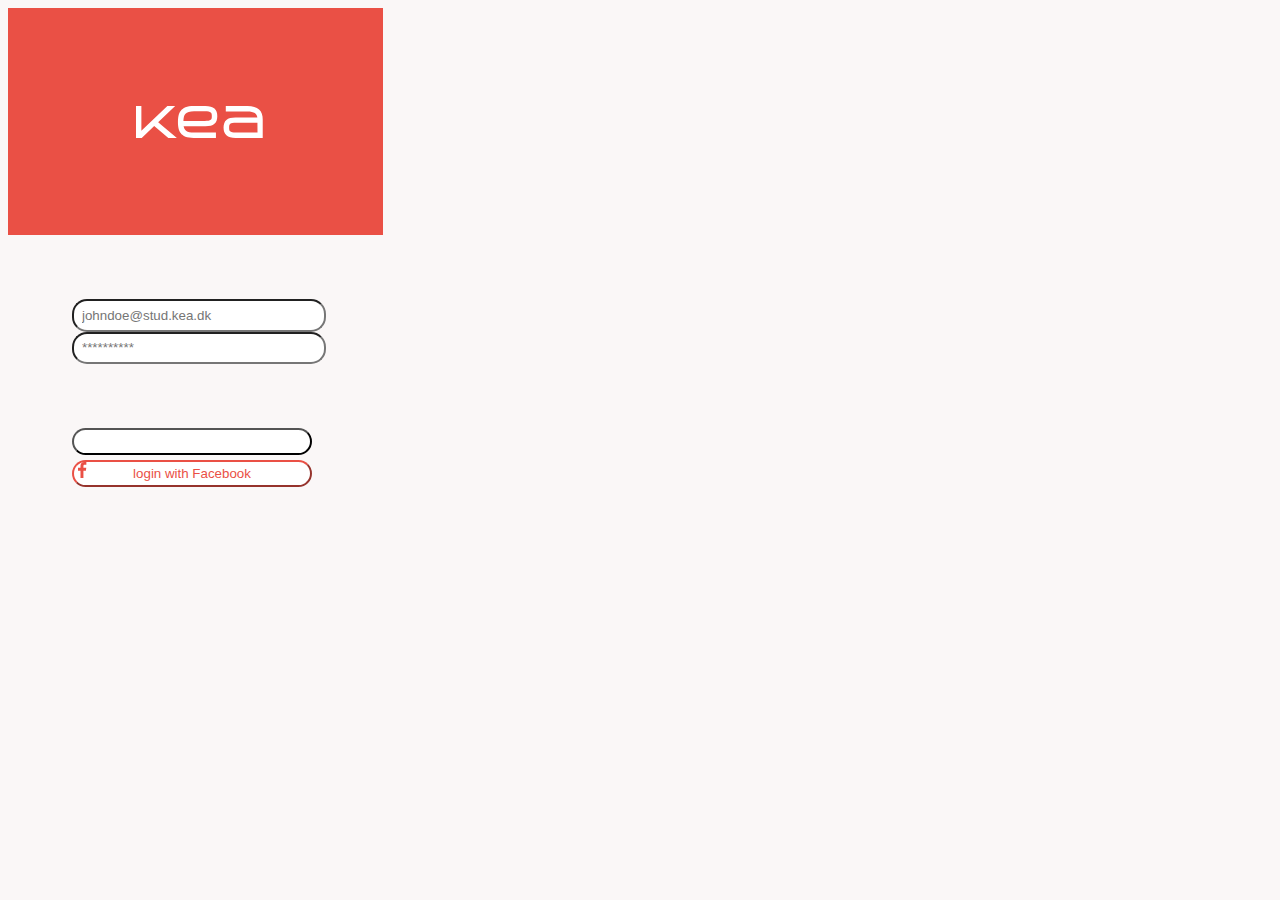
<file: index.html>
<!DOCTYPE html>
<html lang="da">

<head>
	<meta charset="utf-8">
	<meta name="viewport" content="width=device-width, initial-scale=1.0">
	<link rel="stylesheet" href="style.css">
	<title>login</title>
</head>

<body>
	<div id="header">

	</div>
	<div id="user">
		<form>
			<input type="text" placeholder="johndoe@stud.kea.dk" name="username"><br>
			<input type="password" placeholder="**********" name="password"><br>
		</form>
	</div>
	<div id="password">
		<form>
			<input class="continue" type="button" value="Continue"><br>
			<button class="login_facebook">login with Facebook</button>
		</form>
	</div>
</body></html>
</file>
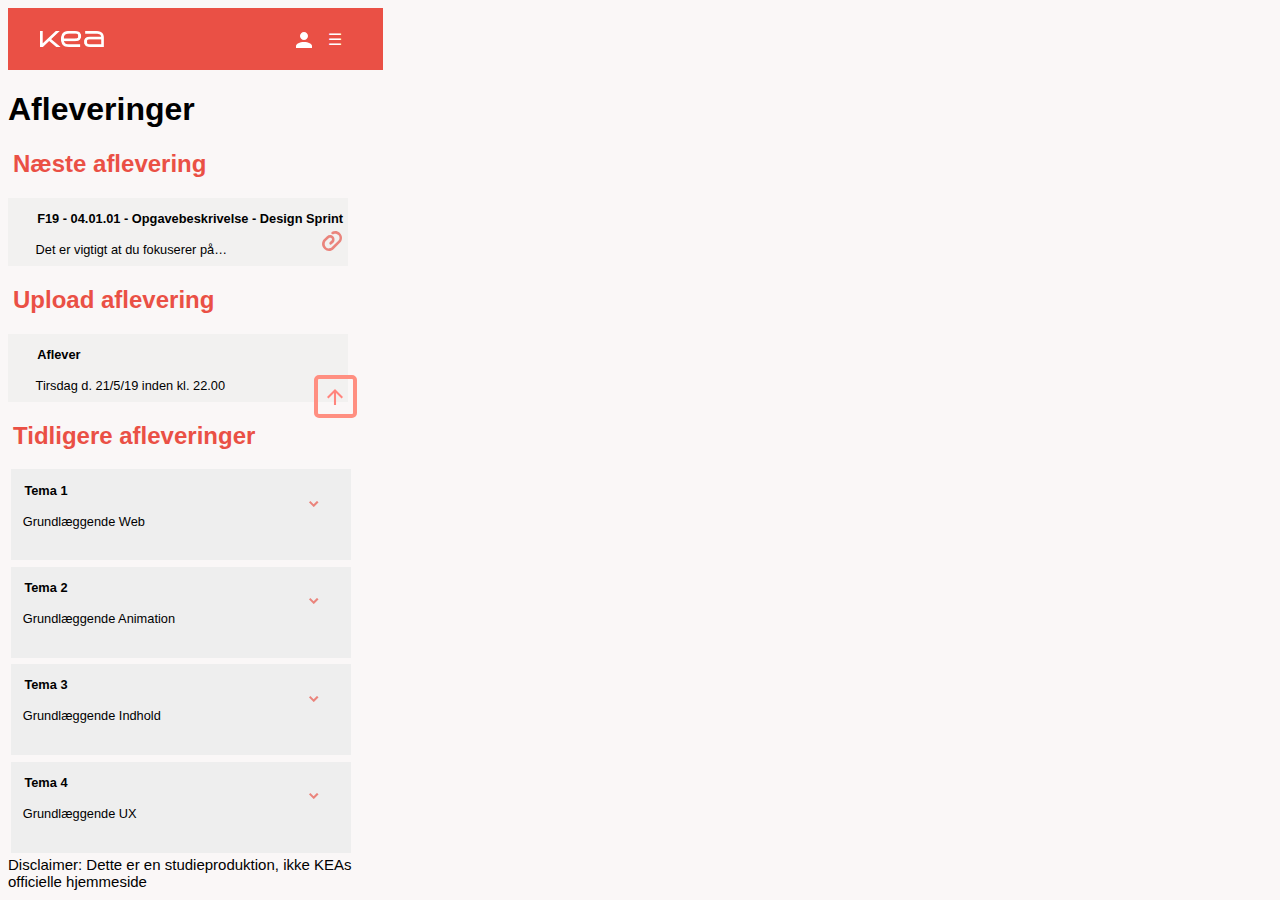
<file: aflevering.html>
<!DOCTYPE html>
<html lang="da">

<head>
	<meta charset="utf-8">
	<meta name="viewport" content="width=device-width, initial-scale=1.0">
	<meta name="robots" content="noindex">
	<link rel="stylesheet" href="style.css">
	<title>aflevering</title>
</head>

<body>
	<header>

		<nav>
			<img class="profil" src="img/Profile.png" alt="profil">
			<div id="menuknap">☰</div>


			<ul id="menu" class="hidden">
				<div id="header_logo"><img src="img/kea.png" alt="logo2"></div>
				<li><a href="landingpage.html">Hovedmenu</a></li>
				<li><a href="aktuelt.html">Aktuelt</a></li>

				<li> <a href="skema.html">Skema</a></li>
				<li> <a href="aflevering.html">Afleveringer</a></li>
				<li> <a href="materialer.html">Materialer</a></li>
				<li> <a href="chat.html">Chat</a></li>
				<li> <a href="indstillinger.html">Indstillinger</a></li>
				<li> <a href="index.html">Log ud</a></li>
			</ul>

		</nav>
	</header>
	<h1>Afleveringer</h1>
	<article>
		<h2>Næste aflevering</h2>
		<ul>

			<li>
				<h3>F19 - 04.01.01 - Opgavebeskrivelse - Design Sprint</h3>
				<p>Det er vigtigt at du fokuserer på…</p>
				<div class="deliver"><img src="img/attachment.png" alt="attach"></div>
			</li>
		</ul>
	</article>
	<article>
		<h2>Upload aflevering</h2>
		<ul>

			<li>
				<h3>Aflever</h3>
				<p>Tirsdag d. 21/5/19 inden kl. 22.00</p>
				<div class="upload"><img src="img/aflevering.png" alt="aflever"></div>
			</li>
		</ul>
	</article>
	<article>
		<h2>Tidligere afleveringer</h2>

		<div class="accordion">
			<h3>Tema 1</h3>
			<p>Grundlæggende Web</p>
			<div class="arrow"><img src="img/down.png" alt="down"></div>
		</div>


		<div class="panel">
			<div class="opgave">
				<h3>04.01.01 - Opgavebeskrivelse - Design Sprint</h3>
				<p>Dit filnavn</p>
			</div>
			<div class="deliver"><img src="img/attachment.png" alt="attach"></div>

			<div class="opgave">
				<h3>04.01.01 - Opgavebeskrivelse - Design Sprint</h3>
				<p>Dit filnavn</p>
			</div>
			<div class="deliver"><img src="img/attachment.png" alt="attach"></div>
			<div class="opgave">
				<h3>04.01.01 - Opgavebeskrivelse - Design Sprint</h3>
				<p>Dit filnavn</p>
			</div>
			<div class="deliver"><img src="img/attachment.png" alt="attach"></div>
		</div>
		<div class="accordion">
			<h3>Tema 2</h3>
			<p>Grundlæggende Animation</p>
			<div class="arrow"><img src="img/down.png" alt="down"></div>
		</div>
		<div class="panel">
			<p>Lorem ipsum...</p>
		</div>

		<div class="accordion">
			<h3>Tema 3</h3>
			<p>Grundlæggende Indhold</p>
			<div class="arrow"><img src="img/down.png" alt="down"></div>
		</div>
		<div class="panel">
			<p>Lorem ipsum...</p>
		</div>
		<div class="accordion">
			<h3>Tema 4</h3>
			<p>Grundlæggende UX</p>
			<div class="arrow"><img src="img/down.png" alt="down"></div>
		</div>
		<div class="panel">
			<p>Lorem ipsum...</p>
		</div>



	</article>
	<script src="script.js"></script>

</body>
<footer>Disclaimer: Dette er en studieproduktion, ikke KEAs officielle hjemmeside</footer></html>
</file>
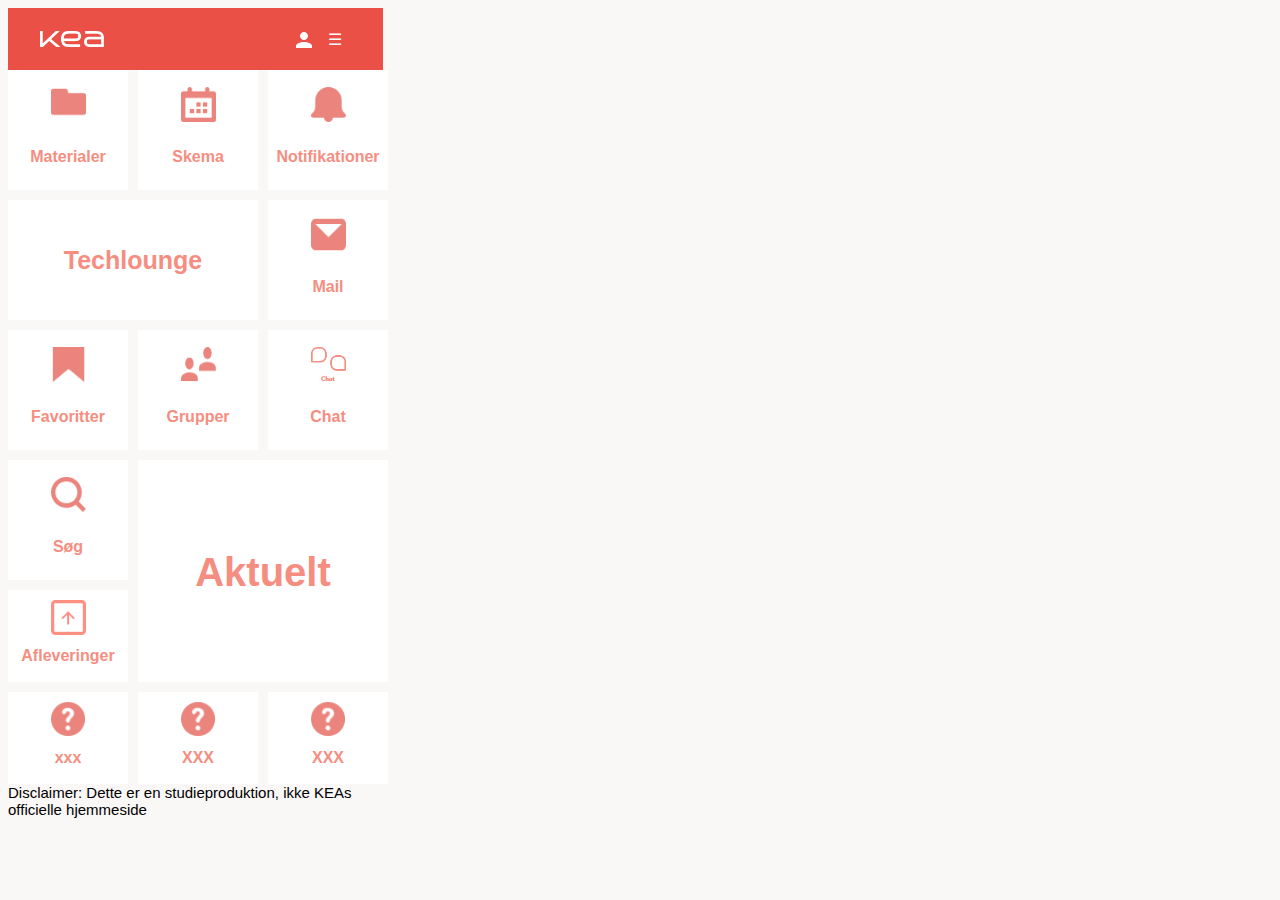
<file: landingpage.html>
<!DOCTYPE html>
<html lang="da">

<head>
	<meta charset="utf-8">
	<meta name="viewport" content="width=device-width, initial-scale=1.0">
	<meta name="robots" content="noindex">
	<link rel="stylesheet" href="style.css">
	<title>landing page</title>
</head>

<body>
	<header>

		<nav>
			<img class="profil" src="img/Profile.png" alt="profil">
			<div id="menuknap">☰</div>
			<ul id="menu" class="hidden">
			<div id="header_logo"><img src="img/kea.png" alt="logo2"></div>
				<li><a href="aktuelt.html">Aktuelt</a></li>
				<li> <a href="skema.html">Skema</a></li>
				<li> <a href="aflevering.html">Afleveringer</a></li>
				<li> <a href="materialer.html">Materialer</a></li>
				<li> <a href="chat.html">Chat</a></li>
				<li> <a href="indstillinger.html">Indstillinger</a></li>
				<li> <a href="index.html">Log ud</a></li>
			</ul>

		</nav>
	</header>
	<nav id="grid_nav">

		<div class="container">
			<div class="item item-1">
				<img class="grid" src="img/Folder.png" alt="materialer">

				<h4>Materialer</h4>
			</div>
			<div class="item item-2"><img class="grid" src="img/Calendar.png" alt="skema">
				<h4>Skema</h4>
			</div>
			<div class="item item-3"><img class="grid" src="img/Alert.png" alt="notifikationer">
				<h4>Notifikationer</h4>
			</div>
			<div class="item item-4">
				<p class="lead">Techlounge</p>
			</div>
			<div class="item item-5"><img class="grid" src="img/Messages.png" alt="mail">
				<h4>Mail</h4>
			</div>
			<div class="item item-6"><img class="grid" src="img/Bookmark.png" alt="favoritter">
				<h4>Favoritter</h4>
			</div>
			<div class="item item-7"><img class="grid" src="img/group.png" alt="gruppe">
				<h4>Grupper</h4>
			</div>
			<div class="item item-8"><img class="grid" src="img/chat.png" alt="chat">
				<h4>Chat</h4>
			</div>
			<div class="item item-9"><img class="grid" src="img/search.png" alt="soeg">
				<h4>Søg</h4>
			</div>
			<div class="item item-10">
				<p class="lead2">Aktuelt<p>
			</div>
			<a href="aflevering.html" class="item item-11"><img class="grid" src="img/aflevering.png" alt="aflevering">
				<h4>Afleveringer</h4>
			</a>
			<div class="item item-12"><img class="grid" src="img/unknown.png" alt="xxx">
				<h4>xxx</h4>
			</div>
			<div class="item item-13"><img class="grid" src="img/unknown.png" alt="xxx">
				<h4>XXX</h4>
			</div>
			<div class="item item-14"><img class="grid" src="img/unknown.png" alt="xxx">
				<h4>XXX</h4>
			</div>
		</div>
	</nav>
	<script src="script.js"></script>
</body>
<footer>Disclaimer: Dette er en studieproduktion, ikke KEAs officielle hjemmeside</footer>

</html>
</file>
<file: style.css>
/*----
1. other
2. Index
3. landing page
4. Aflevering
	- Accordion
	- Burger menu
--------*/



/* -----------
1.Other
-----------*/

body {
	background-color: #FAF7F7;
	height: 812px;
	width: 375px;
}


#header {
	height: 227px;
	width: 375px;
	background-color: #EA5045;
	background-image: url(img/kea.png);
	background-repeat: no-repeat;
	background-position: 8em;

}

.profil {
	position: relative;
	padding-left: 18em;
	top: 1.5em;
	background-repeat: no-repeat;
}


/* -----------
2.Index
-----------*/

input {
	background-color: white;
	border-radius: 15px;
	height: 2em;
	width: 18em;
	padding-left: 8px;
}

#user {
	position: relative;
	top: 4em;
	left: 4em;
}

#password {
	position: relative;
	top: 8em;
	left: 4em;
}

input[type=button] {
	color: white;


}


/*
.login {
	color: #EA5045;
}*/

input[type=placeholder] {
	position: relative;


}

#logo {
	position: relative;
	left: 1em;
	bottom: 1.5em;
}

.login_facebook {
	width: 18em;
	height: 2em;
	border-radius: 15px;
	border-color: #EA5045;
	background-color: white;
	background-image: url(img/facebook.png);
	background-repeat: no-repeat;
	color: #EA5045;
	margin-top: 5px;

}

.submit {
	width: 18em;
	height: 2em;
	border-radius: 15px;
	background-color: #EA5045;

}

.submit a {
	color: white;
}

/* -----------
3. Landing Page
-----------*/

body {
	background-color: #FAF7F7;
	height: 50.750em;
	width: 23.438em;
}

header {
	background-color: #EA5045;
	width: 375px;
	height: 3.875em;
	background-image: url(img/kea.png);
	background-repeat: no-repeat;
	background-size: 4em;
	background-position: 2em;
}

.container {
	display: grid;
	grid-template-columns: 120px 120px 120px;
	grid-template-rows: 120px 120px 120px 120px;
	grid-gap: 10px;
}

.item {
	background-color: white;
	display: grid;
	justify-items: center;
	align-items: center;
	/* padding 10px;*/
}



.item-4 {
	grid-column: 1 / span 2;
}

.lead {
	font-family: gibson, sans-serif;
	font-size: 25px;
	font-weight: bold;
	color: #F58E81;

}

.lead2 {
	font-family: gibson, sans-serif;
	font-size: 40px;
	font-weight: bold;
	padding-top: 45px;
	color: #F58E81;
}

.item-10 {
	grid-column: 2 / span 2;
	grid-row: 4 / span 2;
}

h4 {
	font-family: sans-serif;
	color: #F58E81;
	margin: 2px;
	padding-bottom: 15px
}

.grid {
	width: 35px;
	height: 35px;
	margin: 10px;
}

a {
	text-decoration: none;
}


/* -----------
4. Aflevering
-----------*/


h1 {
	font-family: sans-serif;

}

h2 {
	font-family: sans-serif;
	color: #EA5045;
	padding-left: 5px;
}

h3 {
	font-family: Gibson, sans-serif;
	font-style: normal;
	font-size: 0.8rem;
	padding: 0.1rem;
	margin: 0.1rem;

}

p {
	font-family: sans-serif;
	padding: 0.1rem;
	font-size: 0.8rem;

}

li {
	list-style-type: none;
	position: relative;
	left: 1rem;
}

ul {
	background-color: #F2F1F0;
	height: 3em;
	width: 20em;
	padding: 10px 10px 10px 10px;
}

.deliver {
	position: relative;
	left: 18em;
	bottom: 2.5em;
}

.arrow {
	position: relative;
	left: 18em;
	bottom: 3em;
}

.upload {
	position: relative;
	padding-left: 17.5rem;
	bottom: 2rem;

}

/*--- Accordion ---*/

/* Style the buttons that are used to open and close the accordion panel */
.accordion {
	background-color: #eee;
	cursor: pointer;
	padding-top: 10px;
	padding-bottom: 1px;
	padding-right: 10px;
	padding-left: 10px;
	margin: 0.2rem;
	height: 5rem;
	width: 20em;
	text-align: left;
	border: none;
	outline: none;
	transition: 0.5s;
}

/* Add a background color to the button if it is clicked on (add the .active class with JS), and when you move the mouse over it (hover) */
.active,
.accordion:hover {
	background-color: #ccc;
}



/* Style the accordion panel. Note: hidden by default */
.panel {
	padding-left: 10px;
	background-color: white;
	max-height: 0;
	width: 20em;
	overflow: hidden;
	transition: max-height 0.2s ease-out;
}


/*--- Burger Menu ---*/



header {
	display: flex;

}

nav {
	position: relative !important;
	z-index: 9999 !important;
}



.logo {
	position: relative;
	padding-left: 6rem;
	padding-top: 5em;
}

.hidden {
	/*	display: none;*/
	/*    transform: scale(0);*/
	transform: translateX(250%);
	opacity: 0;

}

#menuknap {
	display: inline-block;
	color: white;
	position: relative;
	padding-left: 20em;
	top: 0.1em;
}

#menu {
	/* position: absolute; */
	list-style-type: none;
	transition: transform .3s;
	transform-origin: top left;
	background-color: #3F3140;
	height: 812px;
	width: 355px;
	text-align: center;

}

#menu a {
	color: #F58E81;
	text-decoration: none;
	font-family: Arial, sans-serif;
	font-size: 20px;



}

#menu li {
	margin-top: 20px;
	width: 355px;
	padding-left: 10x;
}


/* -- log ud -- */

#menu li:last-child {
	background-color: #F58E81;
	position: absolute;
	font-weight: 600;
	font-family: arial, sans-serif;
	font-size: 20px;
	padding-top: 15px;
	height: 48px;


}

/*.menu_button{
	color: white;
	font-weight: 600;
	position: fixed;
	background-color: #EA5045;
	cursor: pointer;
	font-size: 1.5em;
	left: 0;


}*/

#menu li:last-child a {
	color: white;
}

footer {
	font-family: arial, sans-serif;
	font-size: 15px;
}
</file>
